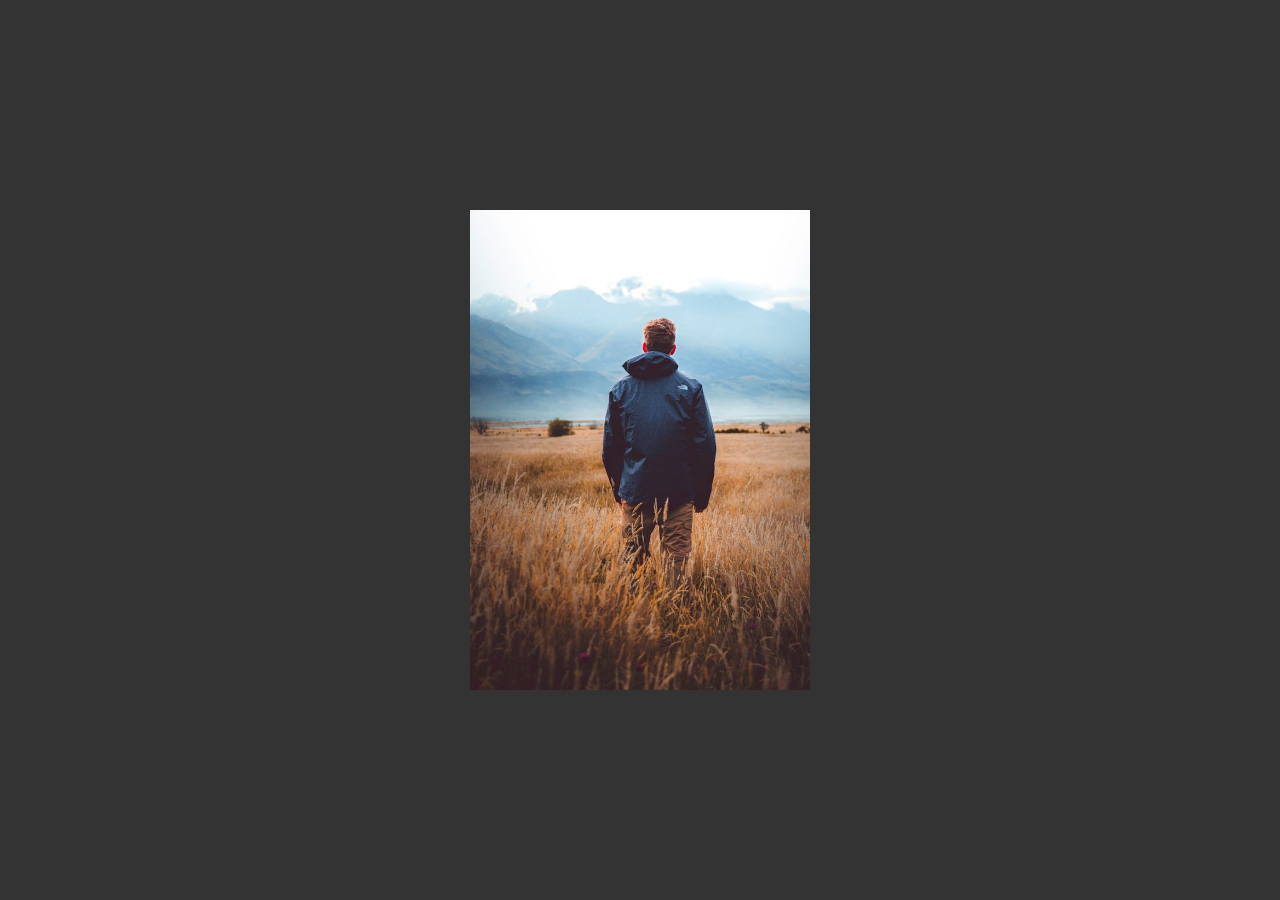
<file: index.html>
<!DOCTYPE html>
<html lang="ru" dir="ltr">
  <head>
    <meta charset="utf-8">
    <title></title>
    <link rel="stylesheet" href="./css/style1.css">
    <link rel="stylesheet" href="https://use.fontawesome.com/releases/v5.3.1/css/all.css">
  </head>
  <body>

    <div class="card middle">
      <div class="front">
        <img src="img/img.jpg" alt="">
      </div>
      <div class="back">
        <div class="back-content middle">
                   <div class="d18 back-content middle"></div>
          <div class="text">
          <h2>Заголовок</h2>
          <h1>Заголовок</h1>
          <span>текст</span>
          </div>
          <div class="sm">
            <a href="№"><i class="fab fa-vk"></i></a>
            <a href="№"><i class="fab fa-instagram"></i></a>
          </div>
        </div>
      </div>
    </div>



  </body>
</html>
</file>
<file: css/style1.css>
* {
  margin: 0;
  padding: 0;
  text-decoration: none;
  font-family: "montserrat";
}

body {
  background: #333;
}

span {
  display: inline-flex;
  width: 98%;
}

.middle {
  position: absolute;
  top: 50%;
  left: 50%;
  transform: translate(-50%,-50%);
}

.card {
  cursor: pointer;
  width: 340px;
  height: 480px;
}

.front, .back {
  width: 100%;
  height: 100%;
  overflow: hidden;
  backface-visibility: hidden;
  position: absolute;
  transition: transform .4s linear;
}

.front img {
  height: 100%;
}

.front {
  transform: perspective(600px) rotateY( 0deg);
}

.back {
  background: #f1f1f1;
  transform: perspective(600px) rotateY(180deg);
}

.back-content {
  color: #2c3e50;
  text-align: center;
  width: 100%;
}

.sm {
  margin: 20px 0;
}

.sm a {
  display: inline-flex;
  width: 40px;
  height: 40px;
  justify-content: center;
  align-items: center;
  color: #2c3e50;
  font-size: 18px;
  transform: 0.4s;
  border-radius: 50%;
}

.sm a:hover {
  background: #2c3e50;
  color: white;
}

.card:hover > .front {
  transform: perspective(600px) rotateY(-180deg);
}

.card:hover > .back {
  transform: perspective(600px) rotateY(0deg);
}

.d18 {
  margin-top: 50px;
  position: relative;
  width: 100px; 
  height: 80px;
  display: flex;
  justify-content: center;
  align-items: center;
}
.d18:before, 
.d18:after {
  content: "";
  position: absolute; 
  left: 50px; 
  top: 0;
  width: 50px; 
  height: 80px;
  background: #EE4156;
  border-radius: 50px 50px 0 0;
  transform: rotate(-45deg); 
  transform-origin: 0 100%;
}
.d18:after {
  left: 0;
  transform: rotate(45deg); 
  transform-origin: 100% 100%;
}
</file>
